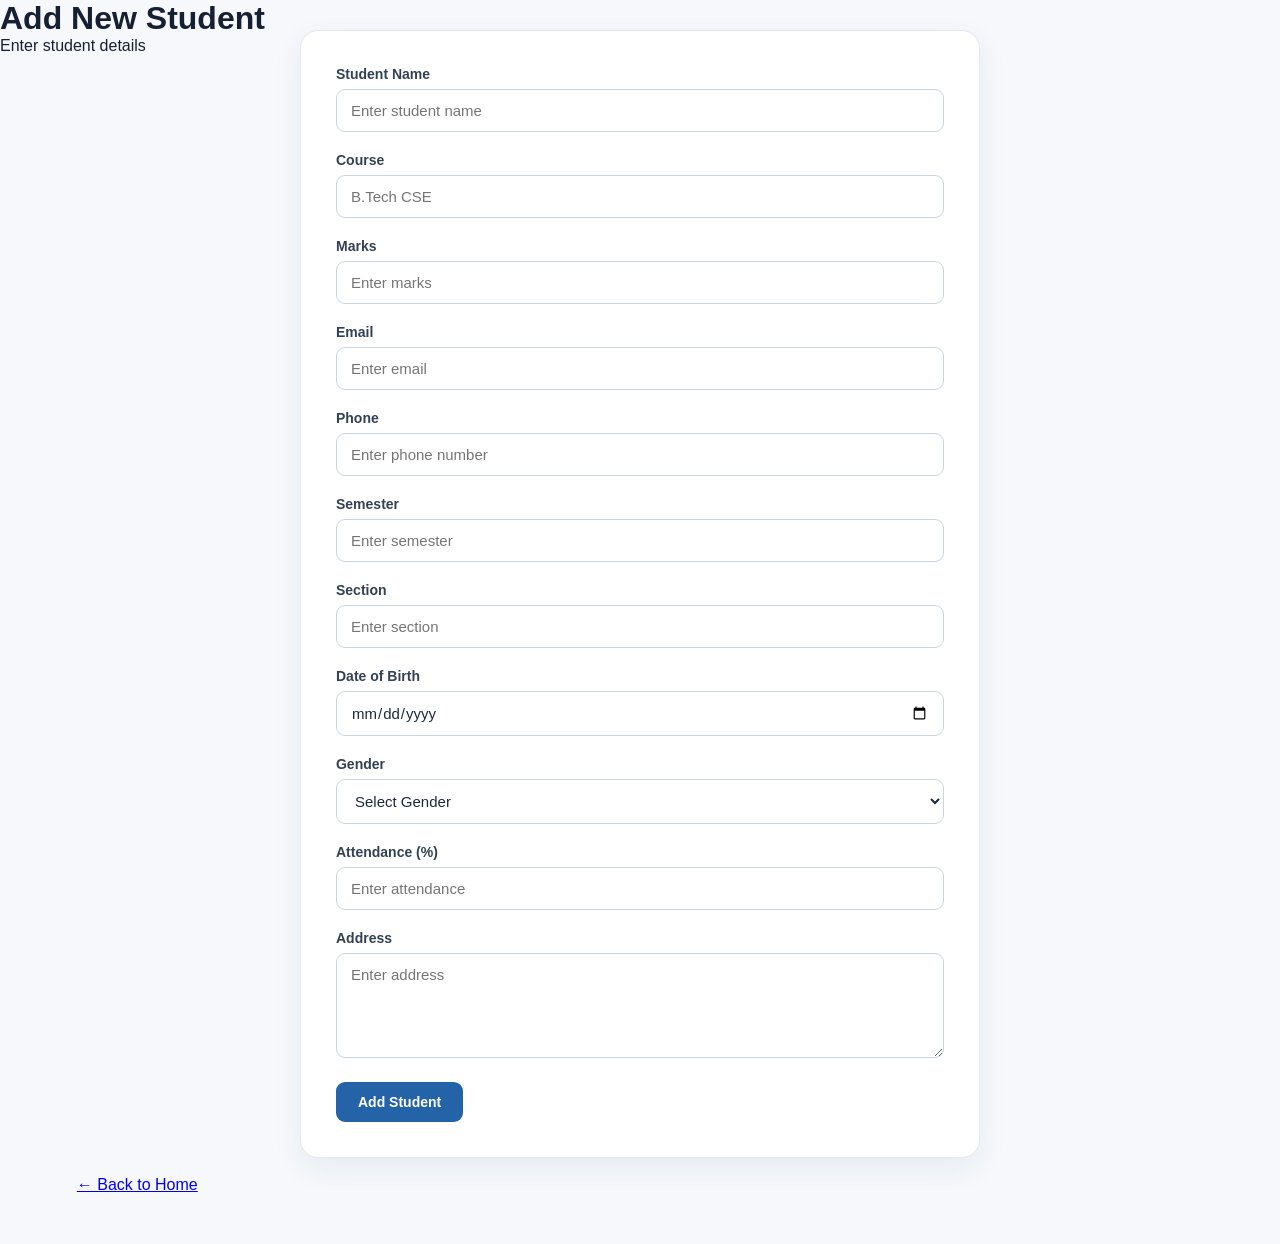
<file: src/main/java/com/student/web/add-student.html>
<!DOCTYPE html>
<html lang="en">

<head>
    <meta charset="UTF-8">
    <meta name="viewport" content="width=device-width, initial-scale=1.0">

    <title>Add Student</title>

    <link rel="stylesheet" href="style.css">
</head>

<body>

    <header>
        <h1>Add New Student</h1>
        <p>Enter student details</p>
    </header>

    <main>

        <form action="/add-student" method="POST">

            <div class="form-group">
                <label>Student Name</label>
                <input type="text" name="name" placeholder="Enter student name" required>
            </div>

            <div class="form-group">
                <label>Course</label>
                <input type="text" name="course" placeholder="B.Tech CSE" required>
            </div>

            <div class="form-group">
                <label>Marks</label>
                <input type="number" name="marks" step="0.01" placeholder="Enter marks" required>
            </div>

            <div class="form-group">
                <label>Email</label>
                <input type="email" name="email" placeholder="Enter email" required>
            </div>

            <div class="form-group">
                <label>Phone</label>
                <input type="text" name="phone" placeholder="Enter phone number" required>
            </div>

            <div class="form-group">
                <label>Semester</label>
                <input type="number" name="semester" placeholder="Enter semester" required>
            </div>

            <div class="form-group">
                <label>Section</label>
                <input type="text" name="section" placeholder="Enter section" required>
            </div>

            <div class="form-group">
                <label>Date of Birth</label>
                <input type="date" name="date_of_birth" required>
            </div>

            <div class="form-group">
                <label>Gender</label>
                <select name="gender" required>
                    <option value="">Select Gender</option>
                    <option value="Male">Male</option>
                    <option value="Female">Female</option>
                    <option value="Other">Other</option>
                </select>
            </div>

            <div class="form-group">
                <label>Attendance (%)</label>
                <input type="number" name="attendance" step="0.01" placeholder="Enter attendance" required>
            </div>

            <div class="form-group">
                <label>Address</label>
                <textarea name="address" placeholder="Enter address" required></textarea>
            </div>

            <button type="submit">Add Student</button>

        </form>

        <br>

        <a href="index.html">← Back to Home</a>

    </main>

</body>

</html>
</file>
<file: src/main/java/com/student/web/style.css>
/* =========================================================
   STUDENTHUB
   Smart Student Management System
   Modern Professional UI
   ========================================================= */

* {
    margin: 0;
    padding: 0;
    box-sizing: border-box;
}

html {
    scroll-behavior: smooth;
}

body {
    font-family: "Segoe UI", Arial, sans-serif;
    background: #f6f8fc;
    color: #172033;
    min-height: 100vh;
}


/* =========================================================
   HERO HEADER
   ========================================================= */

.hero {
    position: relative;
    overflow: hidden;
    padding: 30px 6% 55px;
    color: white;

    background:
        linear-gradient(
            135deg,
            #123c78 0%,
            #1769aa 55%,
            #2488c7 100%
        );
}

.hero::before {
    content: "";

    position: absolute;

    width: 380px;
    height: 380px;

    border-radius: 50%;

    right: -120px;
    top: -230px;

    background: rgba(255, 255, 255, 0.07);
}

.hero::after {
    content: "";

    position: absolute;

    width: 260px;
    height: 260px;

    border-radius: 50%;

    left: -130px;
    bottom: -190px;

    background: rgba(255, 255, 255, 0.06);
}

.hero-content {
    position: relative;
    z-index: 2;

    max-width: 1200px;

    margin: auto;

    display: flex;

    align-items: center;

    gap: 14px;
}

.brand-icon {
    width: 52px;
    height: 52px;

    display: flex;

    align-items: center;
    justify-content: center;

    border-radius: 14px;

    background: rgba(255, 255, 255, 0.14);

    border: 1px solid rgba(255, 255, 255, 0.18);

    font-size: 26px;

    backdrop-filter: blur(8px);
}

.brand-name {
    font-size: 20px;

    font-weight: 750;
}

.brand-subtitle {
    margin-top: 2px;

    font-size: 12px;

    color: #dbeafe;
}

.hero-text {
    position: relative;

    z-index: 2;

    max-width: 1200px;

    margin: 50px auto 0;
}

.hero-text h1 {
    max-width: 650px;

    font-size: 44px;

    line-height: 1.12;

    font-weight: 750;

    letter-spacing: -1px;
}

.hero-text h1 span {
    color: #93d5ff;
}

.hero-text p {
    max-width: 650px;

    margin-top: 17px;

    color: #d9edff;

    font-size: 16px;

    line-height: 1.7;
}


/* =========================================================
   MAIN
   ========================================================= */

main {
    width: 88%;

    max-width: 1200px;

    margin: -25px auto 50px;

    position: relative;

    z-index: 5;
}


/* =========================================================
   WELCOME SECTION
   ========================================================= */

.welcome-section {
    display: flex;

    justify-content: space-between;

    align-items: center;

    gap: 20px;

    padding: 26px 30px;

    background: white;

    border: 1px solid #e5eaf2;

    border-radius: 18px;

    box-shadow:
        0 12px 35px rgba(31, 55, 88, 0.08);
}

.small-heading {
    color: #3977aa;

    font-size: 11px;

    font-weight: 750;

    letter-spacing: 1.5px;
}

.welcome-section h2 {
    margin-top: 5px;

    color: #172b4d;

    font-size: 25px;
}

.welcome-text {
    margin-top: 6px;

    color: #718096;

    font-size: 14px;
}

.status-badge {
    display: flex;

    align-items: center;

    gap: 8px;

    padding: 9px 14px;

    border-radius: 30px;

    background: #effaf3;

    border: 1px solid #d5f0df;

    color: #23804a;

    font-size: 13px;

    font-weight: 650;

    white-space: nowrap;
}

.status-dot {
    width: 8px;
    height: 8px;

    border-radius: 50%;

    background: #22a95a;

    box-shadow:
        0 0 0 4px rgba(34, 169, 90, 0.10);
}


/* =========================================================
   FEATURE GRID
   ========================================================= */

.feature-grid {
    margin-top: 25px;

    display: grid;

    grid-template-columns: repeat(3, 1fr);

    gap: 20px;
}


/* =========================================================
   FEATURE CARD
   ========================================================= */

.feature-card {
    position: relative;

    overflow: hidden;

    min-height: 255px;

    padding: 25px;

    background: white;

    border: 1px solid #e4e9f1;

    border-radius: 18px;

    box-shadow:
        0 8px 25px rgba(31, 55, 88, 0.055);

    transition:
        transform 0.25s ease,
        box-shadow 0.25s ease,
        border-color 0.25s ease;
}

.feature-card::after {
    content: "";

    position: absolute;

    width: 115px;
    height: 115px;

    border-radius: 50%;

    right: -55px;
    top: -55px;

    opacity: 0.55;

    transition:
        transform 0.35s ease;
}

.feature-card:hover {
    transform: translateY(-6px);

    box-shadow:
        0 16px 35px rgba(31, 55, 88, 0.11);
}

.feature-card:hover::after {
    transform: scale(1.5);
}

.blue-card::after {
    background: #dceeff;
}

.green-card::after {
    background: #ddf7e8;
}

.purple-card::after {
    background: #eee5ff;
}

.orange-card::after {
    background: #fff0d9;
}

.red-card::after {
    background: #ffe3e3;
}

.database-card::after {
    background: #dff4f6;
}

.feature-top {
    position: relative;

    z-index: 2;

    display: flex;

    justify-content: space-between;

    align-items: center;
}

.feature-icon {
    width: 50px;
    height: 50px;

    display: flex;

    align-items: center;
    justify-content: center;

    border-radius: 14px;

    font-size: 24px;
}

.blue-card .feature-icon {
    background: #e8f3ff;
}

.green-card .feature-icon {
    background: #e8f8ef;
}

.purple-card .feature-icon {
    background: #f0eaff;
}

.orange-card .feature-icon {
    background: #fff2df;
}

.red-card .feature-icon {
    background: #ffebeb;
}

.database-card .feature-icon {
    background: #e6f7f8;
}

.feature-number {
    color: #a0aec0;

    font-size: 11px;

    font-weight: 750;

    letter-spacing: 1px;
}

.feature-card h3 {
    position: relative;

    z-index: 2;

    margin-top: 22px;

    color: #1e3557;

    font-size: 20px;
}

.feature-card p {
    position: relative;

    z-index: 2;

    min-height: 48px;

    margin-top: 8px;

    color: #718096;

    font-size: 14px;

    line-height: 1.55;
}

.feature-button {
    position: relative;

    z-index: 3;

    display: flex;

    align-items: center;

    justify-content: space-between;

    margin-top: 18px;

    padding: 10px 13px;

    border-radius: 9px;

    background: #f5f8fc;

    border: 1px solid #e5eaf1;

    color: #2563a8;

    text-decoration: none;

    font-size: 13px;

    font-weight: 700;

    transition:
        all 0.2s ease;
}

.feature-button span {
    font-size: 17px;

    transition:
        transform 0.2s ease;
}

.feature-button:hover {
    background: #edf5ff;

    border-color: #cfe2f8;
}

.feature-button:hover span {
    transform: translateX(4px);
}

.database-status {
    position: relative;

    z-index: 2;

    display: inline-flex;

    align-items: center;

    gap: 8px;

    margin-top: 18px;

    padding: 8px 12px;

    border-radius: 8px;

    background: #effaf3;

    color: #23804a;

    font-size: 12px;

    font-weight: 650;
}


/* =========================================================
   STUDENT STATISTICS
   ========================================================= */

.stats-section {
    margin-top: 25px;

    padding: 30px;

    background: white;

    border: 1px solid #e2e8f0;

    border-radius: 18px;

    box-shadow:
        0 8px 28px rgba(31, 55, 88, 0.055);
}

.stats-heading {
    display: flex;

    justify-content: space-between;

    align-items: center;

    gap: 20px;

    margin-bottom: 22px;
}

.stats-heading h2 {
    margin-top: 5px;

    color: #1e3557;

    font-size: 22px;
}

.live-label {
    display: inline-flex;

    align-items: center;

    padding: 7px 12px;

    border-radius: 20px;

    background: #effaf3;

    border: 1px solid #d5f0df;

    color: #23804a;

    font-size: 12px;

    font-weight: 700;

    white-space: nowrap;
}

.stats-grid {
    display: grid;

    grid-template-columns: repeat(3, 1fr);

    gap: 18px;
}

.stat-card {
    position: relative;

    display: flex;

    align-items: center;

    gap: 17px;

    min-height: 115px;

    padding: 22px;

    background: #f9fbfe;

    border: 1px solid #e4eaf2;

    border-radius: 15px;

    transition:
        transform 0.2s ease,
        box-shadow 0.2s ease,
        border-color 0.2s ease;
}

.stat-card:hover {
    transform: translateY(-4px);

    border-color: #d5e1ee;

    box-shadow:
        0 10px 25px rgba(31, 55, 88, 0.08);
}

.stat-icon {
    width: 52px;
    height: 52px;

    flex-shrink: 0;

    display: flex;

    align-items: center;
    justify-content: center;

    border-radius: 14px;

    font-size: 24px;
}

.blue-stat {
    background: #e8f3ff;
}

.green-stat {
    background: #e8f8ef;
}

.purple-stat {
    background: #f0eaff;
}

.stat-card p {
    color: #718096;

    font-size: 13px;

    font-weight: 600;
}

.stat-card h3 {
    margin-top: 5px;

    color: #173a68;

    font-size: 29px;

    line-height: 1;

    font-weight: 750;
}


/* =========================================================
   GENERAL FORM
   ========================================================= */

form {
    max-width: 680px;

    margin: 0 auto;

    padding: 35px;

    background: white;

    border: 1px solid #e2e8f0;

    border-radius: 18px;

    box-shadow:
        0 10px 30px rgba(31, 55, 88, 0.07);
}

.form-group {
    margin-bottom: 20px;
}

.form-group label {
    display: block;

    margin-bottom: 7px;

    color: #334155;

    font-size: 14px;

    font-weight: 650;
}

input,
select,
textarea {
    width: 100%;

    padding: 12px 14px;

    border: 1px solid #cbd5e1;

    border-radius: 9px;

    background: white;

    color: #1e293b;

    font-family: inherit;

    font-size: 15px;

    outline: none;

    transition:
        border-color 0.2s ease,
        box-shadow 0.2s ease;
}

input:focus,
select:focus,
textarea:focus {
    border-color: #3b82f6;

    box-shadow:
        0 0 0 3px rgba(59, 130, 246, 0.10);
}

textarea {
    min-height: 105px;

    resize: vertical;
}

form button {
    border: none;

    border-radius: 9px;

    padding: 12px 22px;

    background: #2563a8;

    color: white;

    font-size: 14px;

    font-weight: 650;

    cursor: pointer;

    transition:
        0.2s ease;
}

form button:hover {
    background: #1d4f8f;

    transform: translateY(-2px);
}


/* =========================================================
   SEARCH CARD
   ========================================================= */

.search-card {
    max-width: 600px;

    margin: 0 auto;

    padding: 40px;

    text-align: center;

    background: white;

    border: 1px solid #e2e8f0;

    border-radius: 20px;

    box-shadow:
        0 10px 30px rgba(31, 55, 88, 0.07);
}

.search-icon {
    width: 68px;
    height: 68px;

    margin: 0 auto 18px;

    display: flex;

    align-items: center;

    justify-content: center;

    border-radius: 17px;

    background: #edf5ff;

    font-size: 30px;
}

.search-card h2 {
    color: #173a68;

    font-size: 25px;

    margin-bottom: 10px;
}

.search-description {
    color: #718096;

    line-height: 1.6;

    margin-bottom: 28px;
}

.search-input-group {
    text-align: left;

    margin-bottom: 22px;
}

.search-input-group label {
    display: block;

    color: #334155;

    font-size: 14px;

    font-weight: 650;

    margin-bottom: 7px;
}

.search-button {
    width: 100%;

    padding: 13px;
}

.back-link {
    display: inline-block;

    margin-top: 22px;

    color: #2563a8;

    text-decoration: none;

    font-weight: 650;
}

.back-link:hover {
    text-decoration: underline;
}


/* =========================================================
   STUDENTS TABLE
   ========================================================= */

.students-page {
    width: 100%;
}

.top-header {
    display: flex;

    justify-content: space-between;

    align-items: center;

    gap: 20px;

    margin-bottom: 22px;
}

.page-title {
    color: #173a68;

    font-size: 28px;

    font-weight: 750;
}

.add-btn {
    display: inline-flex;

    align-items: center;

    justify-content: center;

    padding: 11px 18px;

    border-radius: 10px;

    background: #16a34a;

    color: white;

    text-decoration: none;

    font-size: 14px;

    font-weight: 700;

    box-shadow:
        0 5px 14px rgba(22, 163, 74, 0.18);

    transition:
        0.2s ease;
}

.add-btn:hover {
    background: #15803d;

    transform: translateY(-2px);

    box-shadow:
        0 8px 18px rgba(22, 163, 74, 0.22);
}


/* TABLE CONTAINER */

.table-container {
    width: 100%;

    overflow-x: auto;

    background: white;

    border: 1px solid #e2e8f0;

    border-radius: 18px;

    box-shadow:
        0 10px 30px rgba(31, 55, 88, 0.07);

    scrollbar-width: thin;
}


/* TABLE */

table {
    width: 100%;

    min-width: 1050px;

    border-collapse: separate;

    border-spacing: 0;
}


/* TABLE HEADER */

th {
    padding: 15px 14px;

    background: #173f73;

    color: white;

    text-align: left;

    font-size: 12px;

    font-weight: 700;

    letter-spacing: 0.3px;

    white-space: nowrap;

    border-bottom: 3px solid #dbeafe;
}

th:first-child {
    border-top-left-radius: 16px;
}

th:last-child {
    border-top-right-radius: 16px;
}


/* TABLE DATA */

td {
    padding: 14px;

    color: #475569;

    font-size: 13px;

    border-bottom: 1px solid #e8edf3;

    white-space: nowrap;

    background: white;
}


/* ZEBRA ROW */

tbody tr:nth-child(even) td {
    background: #f9fbfe;
}


/* HOVER */

tbody tr:hover td {
    background: #eef6ff;

    color: #263f60;
}


/* LAST ROW */

tbody tr:last-child td {
    border-bottom: none;
}


/* ID COLUMN */

td:first-child {
    color: #2563a8;

    font-weight: 750;
}


/* MARKS / ATTENDANCE */

td:nth-child(4),
td:nth-child(11) {
    color: #173a68;

    font-weight: 700;
}


/* EMAIL */

td:nth-child(5) {
    color: #3977aa;
}


/* TABLE SCROLLBAR */

.table-container::-webkit-scrollbar {
    height: 8px;
}

.table-container::-webkit-scrollbar-track {
    background: #f1f5f9;

    border-radius: 10px;
}

.table-container::-webkit-scrollbar-thumb {
    background: #b8c7d9;

    border-radius: 10px;
}

.table-container::-webkit-scrollbar-thumb:hover {
    background: #8fa6bd;
}


/* =========================================================
   SUCCESS / ERROR
   ========================================================= */

.success {
    padding: 14px 17px;

    margin-bottom: 20px;

    border-radius: 9px;

    background: #f0fdf4;

    border: 1px solid #bbf7d0;

    color: #166534;
}

.error {
    padding: 14px 17px;

    margin-bottom: 20px;

    border-radius: 9px;

    background: #fef2f2;

    border: 1px solid #fecaca;

    color: #991b1b;
}


/* =========================================================
   FOOTER
   ========================================================= */

footer {
    display: flex;

    justify-content: space-between;

    gap: 15px;

    padding: 25px 6%;

    background: white;

    border-top: 1px solid #e2e8f0;

    color: #718096;

    font-size: 13px;
}

footer strong {
    color: #315b86;
}


/* =========================================================
   RESPONSIVE
   ========================================================= */

@media (max-width: 950px) {

    .feature-grid {
        grid-template-columns: repeat(2, 1fr);
    }

    .stats-grid {
        grid-template-columns: 1fr;
    }
}


@media (max-width: 700px) {

    .hero {
        padding: 25px 5% 45px;
    }

    .hero-text {
        margin-top: 38px;
    }

    .hero-text h1 {
        font-size: 34px;
    }

    main {
        width: 94%;
    }

    .welcome-section {
        flex-direction: column;

        align-items: flex-start;
    }

    .feature-grid {
        grid-template-columns: 1fr;
    }

    .stats-heading {
        flex-direction: column;

        align-items: flex-start;
    }

    .top-header {
        flex-direction: column;

        align-items: flex-start;
    }

    .crud-items {
        flex-wrap: wrap;
    }

    .crud-line {
        display: none;
    }

    footer {
        flex-direction: column;

        text-align: center;
    }
}


@media (max-width: 480px) {

    .brand-icon {
        width: 45px;
        height: 45px;

        font-size: 22px;
    }

    .brand-name {
        font-size: 18px;
    }

    .hero-text h1 {
        font-size: 29px;
    }

    .hero-text p {
        font-size: 14px;
    }

    .welcome-section {
        padding: 22px;
    }

    .feature-card {
        min-height: auto;

        padding: 23px;
    }

    .stats-section {
        padding: 22px;
    }

    .stat-card {
        padding: 18px;
    }

    .stat-card h3 {
        font-size: 26px;
    }

    .search-card {
        padding: 30px 20px;
    }

    form {
        padding: 25px 20px;
    }
}
</file>
